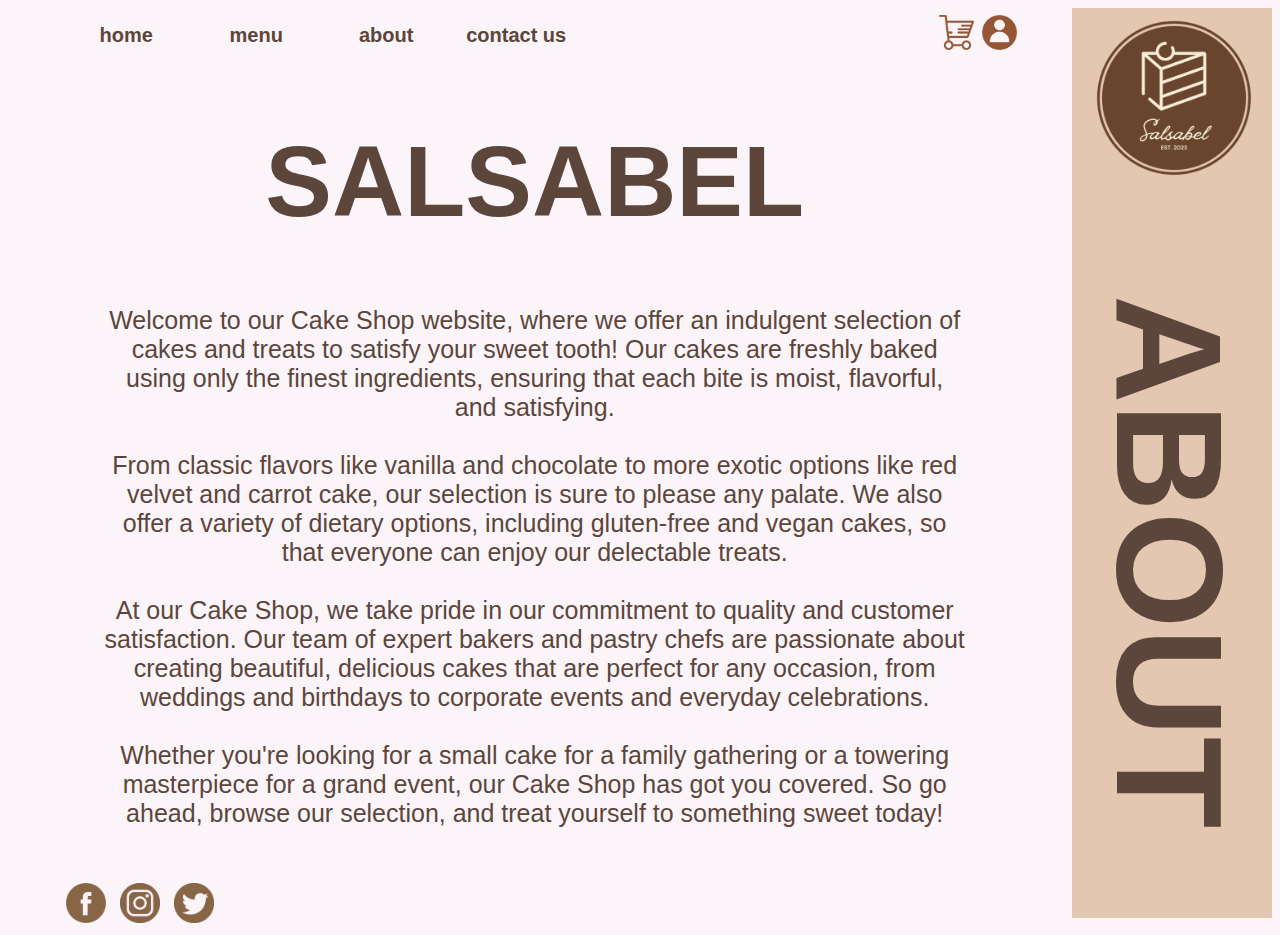
<file: pages/about.html>
<!DOCTYPE html>
<html lang="en">
<head>
    <meta charset="UTF-8">
    <meta http-equiv="X-UA-Compatible" content="IE=edge">
    <meta name="viewport" content="width=device-width, initial-scale=1.0">
    <link rel="stylesheet" href="../css/about.css"/>
    <title>about</title>
</head>
<body>
    <div class="top">
        <div id="row">
            <div id="head">
                <div id="heading">
                    <button id="btn1"><a id="upper" href="../index.html"><b>home</b></a></button>
                    <button id="btn1"><a id="upper" href="./menu.html"><b>menu</a></b></button>
                    <button id="btn1"><a id="upper" href="./about.html"><b>about</b></a></button>
                    <button id="btn1"><a id="upper" href="./contact.html"><b>contact us</b></a></button>
                </div>

                <div class="profile">
                    <a href="checkout.html"><img id="side" src="../assets/icons/cart.png"/></a>
                    <img id="side" src="../assets/icons/profile.png"/>
                </div>
            </div>    

            <div class="text">
                <h1>SALSABEL</h1>
                <p>Welcome to our Cake Shop website, where we offer an indulgent selection of cakes and treats to satisfy your sweet tooth! Our cakes are freshly baked using only the finest ingredients, ensuring that each bite is moist, flavorful, and satisfying.<br/><br/>

                    From classic flavors like vanilla and chocolate to more exotic options like red velvet and carrot cake, our selection is sure to please any palate. We also offer a variety of dietary options, including gluten-free and vegan cakes, so that everyone can enjoy our delectable treats.<br/><br/>
                    
                    At our Cake Shop, we take pride in our commitment to quality and customer satisfaction. Our team of expert bakers and pastry chefs are passionate about creating beautiful, delicious cakes that are perfect for any occasion, from weddings and birthdays to corporate events and everyday celebrations.<br/><br/>
                    
                    Whether you're looking for a small cake for a family gathering or a towering masterpiece for a grand event, our Cake Shop has got you covered. So go ahead, browse our selection, and treat yourself to something sweet today!</p>
            </div>
            
            <div class="footer">
                <img src="../assets/icons/facebook.png"/>
                <img src="../assets/icons/instagram.png"/>
                <img src="../assets/icons/twitter.png"/>
            </div>
        </div>
        
        <div id="logo">
           <img src="../assets/logo/dark_logo.png"/>
           <h2>ABOUT</h2>
        </div>
    </div>
</body>
</html>
</file>
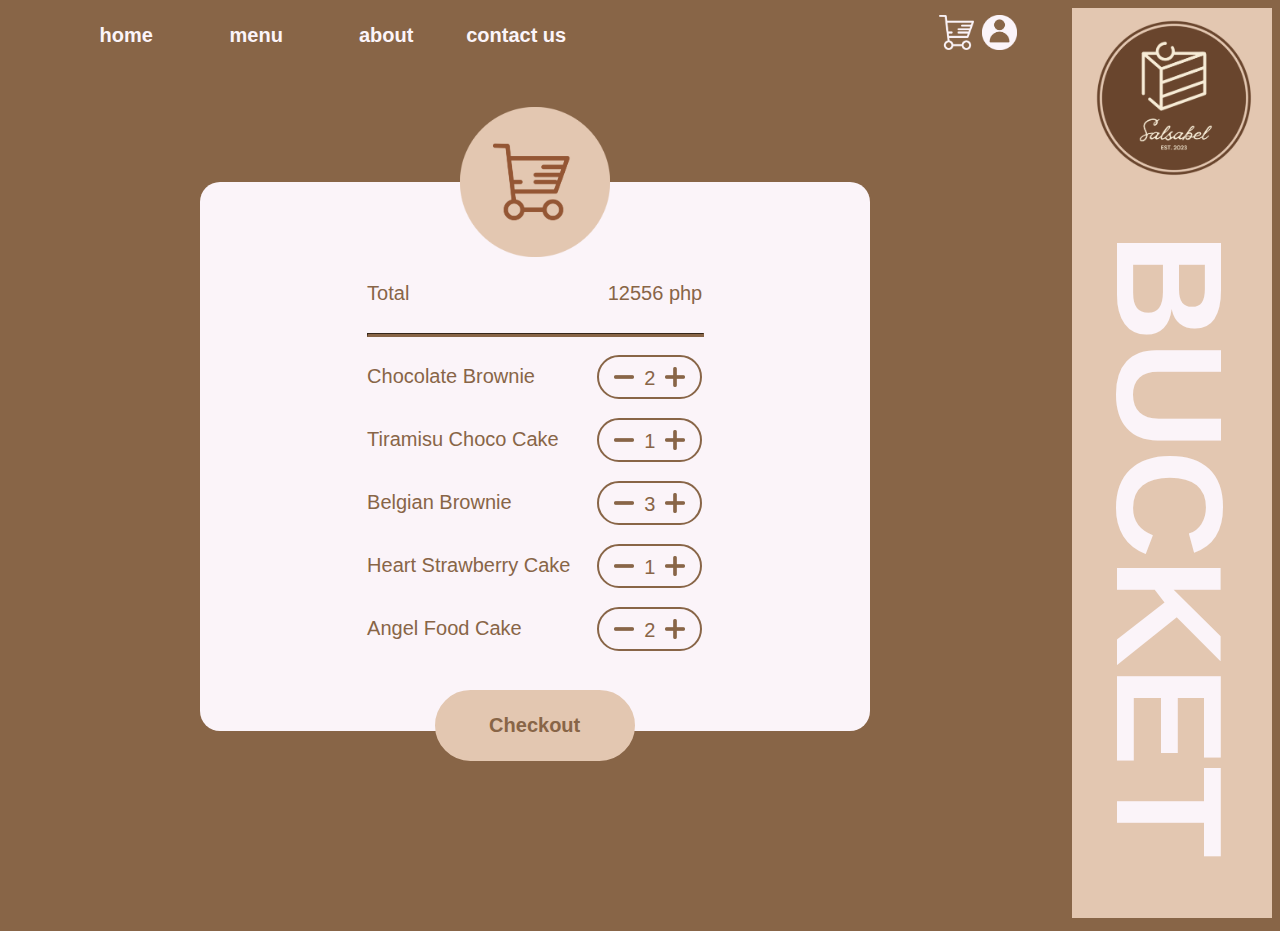
<file: pages/checkout.html>
<!DOCTYPE html>
<html lang="en">
<head>
    <meta charset="UTF-8">
    <meta http-equiv="X-UA-Compatible" content="IE=edge">
    <meta name="viewport" content="width=device-width, initial-scale=1.0">
    <title>Checkout</title>
    <link rel="stylesheet" href="../css/checkout.css"/>
</head>
<body>
    <div class="top">
        <div id="row">
            <div id="head">
                <div id="heading">
                    <button id="btn1"><a id="upper" href="../index.html"><b>home</b></a></button>
                    <button id="btn1"><a id="upper" href="./menu.html"><b>menu</a></b></button>
                    <button id="btn1"><a id="upper" href="./about.html"><b>about</b></a></button>
                    <button id="btn1"><a id="upper" href="./contact.html"><b>contact us</b></a></button>
                </div>

                <div class="profile">
                    <a href="./checkout.html"><img id="side" src="../assets/icons/cartw.png"/></a>
                    <img id="side" src="../assets/icons/profilew.png"/>
                </div>
            </div>    

            <div class="content">                
                <section id="section">
                    <img id="bucket" src="../assets/logo/cart_logo.png"/>
                    <article id="info">
                        <div id="total">
                            <p>Total</p>
                            <p>12556 php</p>
                        </div>
                        <hr/> 
                        <div id="orders">
                            <div id="item">
                                <p>Chocolate Brownie</p>
                                <div id="oblong">
                                    <div id="amount">
                                        <img id="icon" src="../assets/icons/minus.png"/>
                                        <p>2</p>
                                        <img id="icon" src="../assets/icons/add.png"/>
                                    </div>
                                </div>
                            </div>
                            <div id="item">
                                <p>Tiramisu Choco Cake</p>
                                <div id="oblong">
                                    <div id="amount">
                                        <img id="icon" src="../assets/icons/minus.png"/>
                                        <p>1</p>
                                        <img id="icon" src="../assets/icons/add.png"/>
                                    </div>
                                </div>
                            </div>
                            <div id="item">
                                <p>Belgian Brownie</p>
                                <div id="oblong">
                                    <div id="amount">
                                        <img id="icon" src="../assets/icons/minus.png"/>
                                        <p>3</p>
                                        <img id="icon" src="../assets/icons/add.png"/>
                                    </div>
                                </div>
                            </div>
                            <div id="item">
                                <p>Heart Strawberry Cake</p>
                                <div id="oblong">
                                    <div id="amount">
                                        <img id="icon" src="../assets/icons/minus.png"/>
                                        <p>1</p>
                                        <img id="icon" src="../assets/icons/add.png"/>
                                    </div>
                                </div>
                            </div>
                            <div id="item">
                                <p>Angel Food Cake</p>
                                <div id="oblong">
                                    <div id="amount">
                                        <img id="icon" src="../assets/icons/minus.png"/>
                                        <p>2</p>
                                        <img id="icon" src="../assets/icons/add.png"/>
                                    </div>
                                </div>
                            </div>
                            <div id="check">
                                <button id="bottom"><b><p id="out">Checkout</p></button>
                            </div>
                        </div>
                        
                    </article>
                </section>
            </div>
        </div>
        
        <div id="logo">
           <img src="../assets/logo/dark_logo.png"/>
           <h2>BUCKET</h2>
        </div>
    </div>
</body>
</html>
</file>
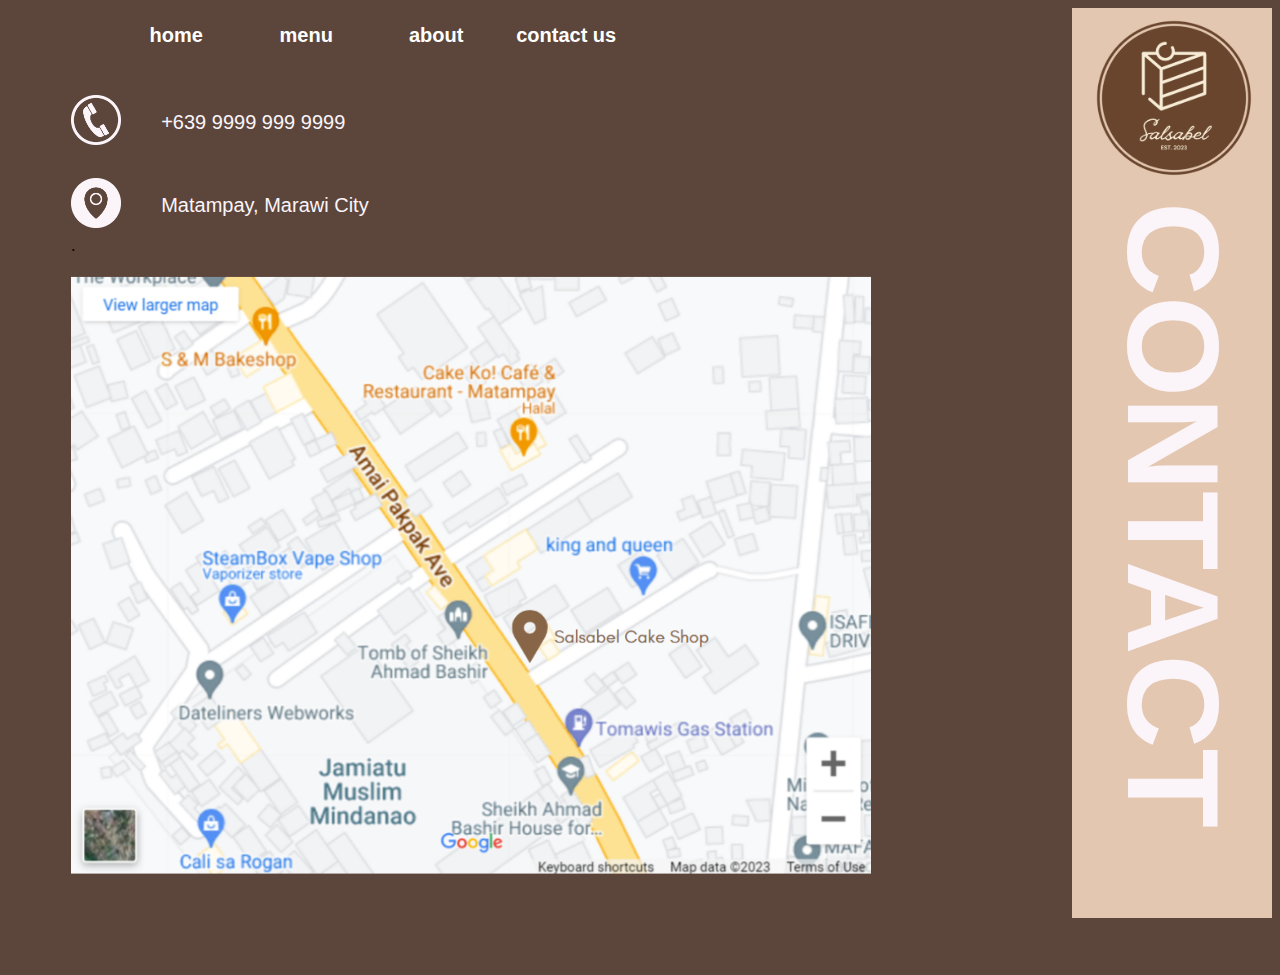
<file: pages/contact.html>
<!DOCTYPE html>
<html lang="en">
<head>
    <meta charset="UTF-8">
    <meta http-equiv="X-UA-Compatible" content="IE=edge">
    <meta name="viewport" content="width=device-width, initial-scale=1.0">
    <title>Contact</title>
    <link rel="stylesheet" href="../css/contact.css">
</head>
<body>
    <header>
        <div class="lside">
            <div id="lside">
                <div class="heading">
                    <div id="header">
                        <div id="heading">
                            <button id="btn1"><a id="upper" href="../index.html"><b>home</b></a></button>
                            <button id="btn1"><a id="upper" href="./menu.html"><b>menu</b></a></button>
                            <button id="btn1"><a id="upper" href="./about.html"><b>about</b></a></button>
                            <button id="btn1"><a id="upper" href="./contact.html"><b>contact us</b></a></button>
                        </div>
                        <div class="profile">
                            <a href="./checkout.html"><img id="side" src="../assets/icons/cartw.png"/></a>
                            <img src="../assets/icons/profilew.png"/>
                        </div>
                    </div>              
                </div>
            </div>
            <div class="info"> 
                <div id="content">
                    <img id="contact" src="../assets/icons/call.png"/><p>+639 9999 999 9999</p>
                </div>
                <div id="content">    
                    <img id="contact" src="../assets/icons/location.png"/><p>Matampay, Marawi City</p>
                </div>.
            </div>
            <img id="map" src="../assets/map.png"/>
        </div>
        <aside>
            <div id="logo">
                <img src="../assets/logo/dark_logo.png"/>
                <h2>CONTACT</h2>
            </div>
        </aside>
    </header>
</body>
</html>
</file>
<file: css/about.css>
body{
    background: #FBF4F9;
}

/*heading styles*/

button{
    width: 130px;
    background: none;
    border: none;
}

#head{
    display: flex;
    justify-content: space-between;
    flex-direction: row;
    margin-right: 5%;
    margin-left: 5%;
    margin-top: 5px;
}

#heading{
    display: flex;
    flex-direction: row;
}

.top{
    display: flex;
    flex-direction: row; 
}

/*content styles*/
a{
    color:#5C463C;
    font-size: 20px;
    font-weight: 100px;
    width:15%;
    text-decoration: none;
}

h1{
    display: flex;
    justify-content: space-around;
    font-size: 100px;
}

p{
    display: flex;
    justify-content: space-around;
    font-size: 25px;
    text-align: center;
}

#row{
    width: 90%;
}

p,h1{
    position:static;
    font-family: arial;
    color: #5C463C;
    padding-left: 10%;
}

.text{
    margin-right: 10%;
    margin-bottom: 1px;
}

h2{
    font-family: arial;
    color: #5C463C;
    justify-content: space-around;
    font-size: 100px;
    writing-mode: vertical-lr;
    text-align: center;
    margin-bottom: 45%;
    margin-left: 5%;
    font-size: 150px;
}

/*right side style*/

#logo img{    
    width: 80%;
    margin: 5% 15% 15% 11%;
}

#logo{
    background: #E3C7B1;
    width: 200px;
    height: 910px;
    float:right;
    display: flex;
    flex-direction: column;
    justify-content: space-between;
}

.profile img{
    padding: 2px;
    width: 35px;
}

.right{
    background: #E3C7B1;
    display: flex;
    height:100%;
    width: 10%;
    float: right;
}

/*footer*/
.footer{
    margin-left: 5%;
    margin-top: 15px;
}

.footer img{
    width: 2%;
    width: 40px;
    margin-left: 5px;
    margin-right: 5px;
    margin-top: 3%;
}

#btn1 #upper:hover{
    border: 0;
    border-bottom-width: 5px;
    border-color: #5C463C;
    border-style: solid;
    padding-bottom: 5px;
    border-bottom-left-radius: 5px;
    border-bottom-right-radius: 5px;
}

#side:hover{
    border: 0;
    border-style: solid;
    border-bottom-width:5px ;
    padding-bottom: 5px;
    border-color: #5C463C;
    border-bottom-left-radius: 5px;
    border-bottom-right-radius: 5px;
}
</file>
<file: css/checkout.css>
body{
    background: #886547;
}

/*heading styles*/

button{
    width: 130px;
    background: none;
    border: none;
}

#head{
    display: flex;
    justify-content: space-between;
    flex-direction: row;
    margin-right: 5%;
    margin-left: 5%;
    margin-top: 5px;
}

#heading{
    display: flex;
    flex-direction: row;
}

.top{
    display: flex;
    flex-direction: row; 
}

/*content styles*/
a{
    color:#FBF4F9;
    font-size: 20px;
    font-weight: 100px;
    width:15%;
    text-decoration: none;
}

#row{
    width: 90%;
}

.content{
    margin-right: 10%;
    margin-bottom: 1px;
}

h2{
    font-family: arial;
    color: #FBF4F9;
    justify-content: space-around;
    font-size: 100px;
    writing-mode: vertical-lr;
    text-align: center;
    margin-bottom: 30%;
    margin-left: 5%;
    font-size: 150px;
}

/*right side style*/

#logo img{    
    width: 80%;
    margin: 5% 15% 15% 11%;
}

#logo{
    background: #E3C7B1;
    width: 200px;
    height: 910px;
    float:right;
    display: flex;
    flex-direction: column;
    justify-content: space-between;
}

.profile img{
    padding: 2px;
    width: 35px;
}

#bucket{
    position: absolute;
    width: 150px;
    transform: translateY(-50%);
}

#section{
    position: relative;
    display: flex;
    justify-content: center;
    background: #FBF4F9;
    border-radius: 20px;
    width: 70%;
    height: fit-content;
    margin: 20%;
    margin-top: 125px;
}

p{
    color: #886547;
    font-size: 20px;
    font-family: Arial;
}

#icon{
    width: 20px;
    height: 20px;
    margin: 10px;
    margin-top: 20px;
}

hr{
    width:100%;
    border-bottom-width: 3px;
    border-color: #886547;
    border-style: normal;
}

#amount{
    display: flex;
    flex-direction: row;
    margin-top: -10px;
}

#oblong{
    background-color: none;
    border-radius: 30px;
    height: 40px;
    width: fit-content;
    margin-top: 10px;
    padding-left: 5px;
    padding-right: 5px;
    border-color: #886547;
    border-style:solid;
    border-width: 2px;
}

#total{
    display: flex;
    flex-direction: row;
    justify-content: space-between;
}

#info{
    position: relative;
    margin-top: 80px;
    width:50%;
}

#item{
    display: flex;
    flex-direction: row;
    justify-content: space-between;
}

#bottom{
    background: #E3C7B1;
    width: 200px;
    border-radius: 40px;
    border-style: solid;
    border-color: #E3C7B1;
}

#check{
    display: flex;
    justify-content: center;
    position: relative;
    bottom: -30px;
}

#btn1 #upper:hover{
    border: 0;
    border-bottom-width: 5px;
    border-color: #FBF4F9;
    border-style: solid;
    padding-bottom: 5px;
    border-bottom-left-radius: 5px;
    border-bottom-right-radius: 5px;
}

#side:hover{
    border: 0;
    border-style: solid;
    border-bottom-width:5px ;
    padding-bottom: 5px;
    border-color: #FBF4F9;
    border-bottom-left-radius: 5px;
    border-bottom-right-radius: 5px;
}

#bottom:hover{
    background: #FBF4F9;
    border-color: #886547;
    border-style: solid;
}
</file>
<file: css/contact.css>
body{
    background: #5C463C;
}

#logo img{    
    width: 80%;
    margin: 5% 15% 15% 11%;
}

#logo{
    background: #E3C7B1;
    width: 200px;
    height: 910px;
    float:right;
    display: flex;
    flex-direction: column;
    justify-content: space-between;
}

button{
    width: 130px;
    background: none;
    border: none;
}

a{
    color:white;
    font-size: 20px;
    font-weight: 100px;
    width:15%;
    text-decoration: none;
}

.profile img{
    padding: 5px;
    width: 35px;
}

.profile{
    display: flex;
    flex-direction: row;
    margin-top: 5px;
    margin-left: 120%;
}

.right{
    background: #E3C7B1;
    display: flex;
    height:100%;
    width: 10%;
    float: right;
}

h2{
    font-family: arial;
    color: #FBF4F9;
    justify-content: space-around;
    writing-mode: vertical-lr;
    text-align: center;
    margin-top: -20%;
    margin-bottom: 45%;
    margin-left: 13%;
    font-size: 130px;
    padding-left: -20px;
}

button{
    width: 130px;
    background: none;
    border: none;
}

header{
    display: flex;
    justify-content: space-between;
    flex-direction: row;
    margin-right: 0;
    margin-left: 5%;
    margin-top: 0;
}

#header{
    display: flex;
    justify-content: space-between;
    flex-direction: row;
    margin-right: 5%;
    margin-left: 5%;
}

#heading{
    position: relative;
    display: flex;
    justify-content: space-between;
    flex-direction: row;
}

aside{
    margin-left: 0%;
}

#contact{
    width: 50px;
    height: 50px;
    margin-top: 3%;
}

#content{
    display: flex;
    flex-direction: row;
    margin: 0%;
}

p{
    font-family: Arial;
    color: #FBF4F9;
    font-size: 20px;
    margin-left: 5%;
    margin-top: 5%;
}

.info{
    margin-top: 1%;
}

#map{
    width: 800px;
    margin-top: -10%;
    margin-bottom: -25%;
}

#btn1:hover{
    background: #E3C7B1;
    border-radius: 50px;
}

#btn1 #upper:hover{
    color: #5C463C;
}
</file>
